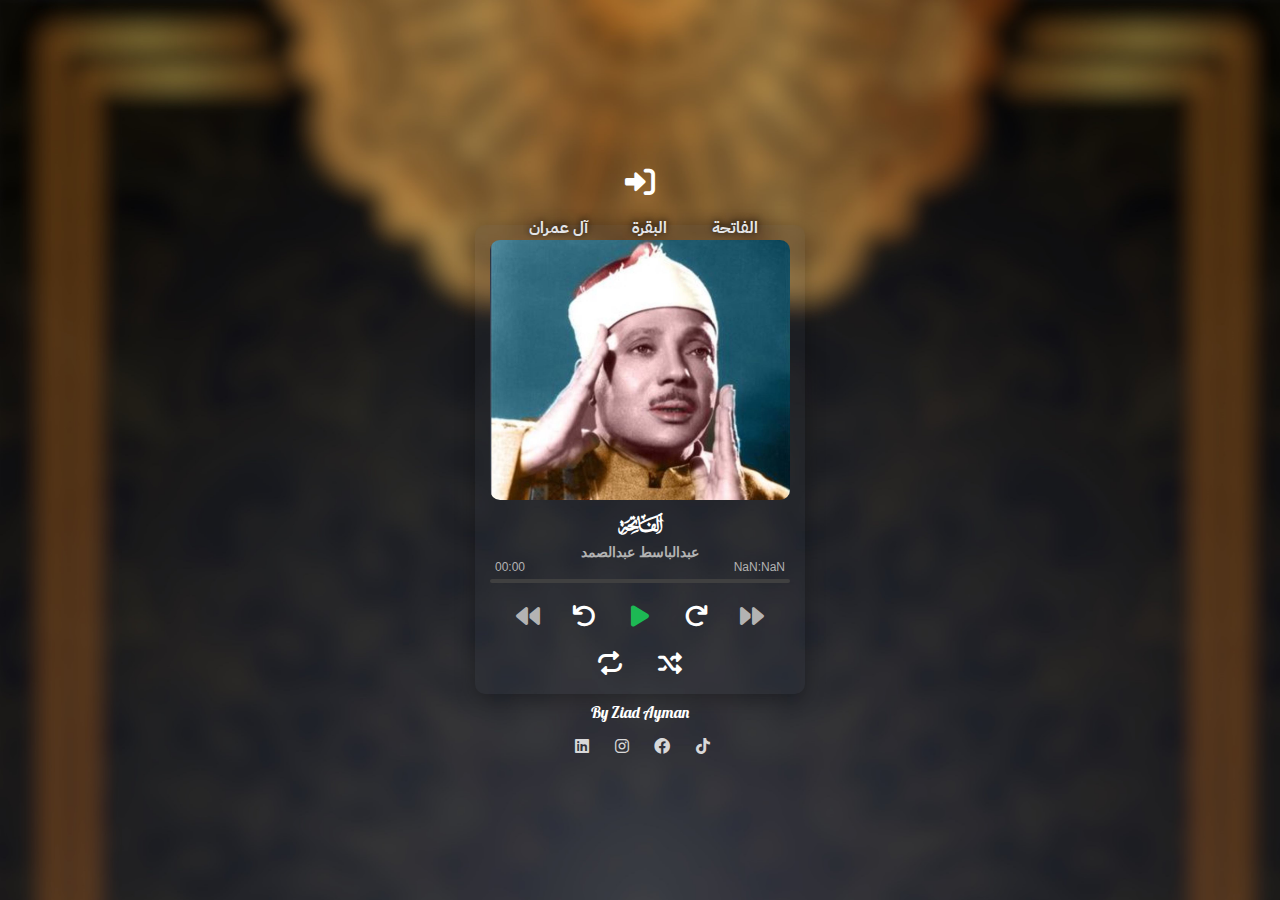
<file: adbahbast/adbahbast.html>
<!DOCTYPE html>
<html lang="en">
<head>
    <meta charset="UTF-8">
    <meta name="viewport" content="width=device-width, initial-scale=1.0">
    <title>القرأن الكريم</title>
    <link rel="stylesheet" href="https://cdnjs.cloudflare.com/ajax/libs/font-awesome/6.0.0-beta3/css/all.min.css">
    <link rel="stylesheet" href="../styles.css">
</head>
<body style="justify-content: center;">
    <div id="back"><a href="../index.html">
        <i class="fa-solid fa-right-to-bracket fa-fade fa-lg" style="color: #ffffff;"></i>
    </a></div>
    <div style="margin-top: -10px;" class="song-slider-container">
    <ul  id="song-buttons" class="song-slider">
            <li data-song-index="0" class="song-item">الفاتحة</li>
            <li data-song-index="1" class="song-item">البقرة</li>
            <li data-song-index="2" class="song-item">آل عمران</li>
            <li data-song-index="3" class="song-item">النساء</li>
            <li data-song-index="4" class="song-item">المائدة</li>
            <li data-song-index="5" class="song-item">الأنعام</li>
            <li data-song-index="6" class="song-item">الأعراف</li>
            <li data-song-index="7" class="song-item">الأنفال</li>
            <li data-song-index="8" class="song-item">التوبة</li>
            <li data-song-index="9" class="song-item">يونس</li>
            <li data-song-index="10" class="song-item">هود</li>
            <li data-song-index="11" class="song-item">يوسف</li>
            <li data-song-index="12" class="song-item">الرعد</li>
            <li data-song-index="13" class="song-item">إبراهيم</li>
            <li data-song-index="14" class="song-item">الحجر</li>
            <li data-song-index="15" class="song-item">النحل</li>
            <li data-song-index="16" class="song-item">الإسراء</li>
            <li data-song-index="17" class="song-item">الكهف</li>
            <li data-song-index="18" class="song-item">مريم</li>
            <li data-song-index="19" class="song-item">طه</li>
            <li data-song-index="20" class="song-item">الأنبياء</li>
            <li data-song-index="21" class="song-item">الحج</li>
            <li data-song-index="22" class="song-item">المؤمنون</li>
            <li data-song-index="23" class="song-item">النور</li>
            <li data-song-index="24" class="song-item">الفرقان</li>
            <li data-song-index="25" class="song-item">الشعراء</li>
            <li data-song-index="26" class="song-item">النمل</li>
            <li data-song-index="27" class="song-item">القصص</li>
            <li data-song-index="28" class="song-item">العنكبوت</li>
            <li data-song-index="29" class="song-item">الروم</li>
            <li data-song-index="30" class="song-item">لقمان</li>
            <li data-song-index="31" class="song-item">السجدة</li>
            <li data-song-index="32" class="song-item">الأحزاب</li>
            <li data-song-index="33" class="song-item">سبأ</li>
            <li data-song-index="34" class="song-item">فاطر</li>
            <li data-song-index="35" class="song-item">يس</li>
            <li data-song-index="36" class="song-item">الصافات</li>
            <li data-song-index="37" class="song-item">ص</li>
            <li data-song-index="38" class="song-item">الزمر</li>
            <li data-song-index="39" class="song-item">غافر</li>
            <li data-song-index="40" class="song-item">فصلت</li>
            <li data-song-index="41" class="song-item">الشورى</li>
            <li data-song-index="42" class="song-item">الزخرف</li>
            <li data-song-index="43" class="song-item">الدخان</li>
            <li data-song-index="44" class="song-item">الجاثية</li>
            <li data-song-index="45" class="song-item">الأحقاف</li>
            <li data-song-index="46" class="song-item">محمد</li>
            <li data-song-index="47" class="song-item">الفتح</li>
            <li data-song-index="48" class="song-item">الحجرات</li>
            <li data-song-index="49" class="song-item">ق</li>
            <li data-song-index="50" class="song-item">الذاريات</li>
            <li data-song-index="51" class="song-item">الطور</li>
            <li data-song-index="52" class="song-item">النجم</li>
            <li data-song-index="53" class="song-item">القمر</li>
            <li data-song-index="54" class="song-item">الرحمن</li>
            <li data-song-index="55" class="song-item">الواقعة</li>
            <li data-song-index="56" class="song-item">الحديد</li>
            <li data-song-index="57" class="song-item">المجادلة</li>
            <li data-song-index="58" class="song-item">الحشر</li>
            <li data-song-index="59" class="song-item">الممتحنة</li>
            <li data-song-index="60" class="song-item">الصف</li>
            <li data-song-index="61" class="song-item">الجمعة</li>
            <li data-song-index="62" class="song-item">المنافقون</li>
            <li data-song-index="63" class="song-item">التغابن</li>
            <li data-song-index="64" class="song-item">الطلاق</li>
            <li data-song-index="65" class="song-item">التحريم</li>
            <li data-song-index="66" class="song-item">الملك</li>
            <li data-song-index="67" class="song-item">القلم</li>
            <li data-song-index="68" class="song-item">الحاقة</li>
            <li data-song-index="69" class="song-item">المعارج</li>
            <li data-song-index="70" class="song-item">نوح</li>
            <li data-song-index="71" class="song-item">الجن</li>
            <li data-song-index="72" class="song-item">المزمل</li>
            <li data-song-index="73" class="song-item">المدثر</li>
            <li data-song-index="74" class="song-item">القيامة</li>
            <li data-song-index="75" class="song-item">الإنسان</li>
            <li data-song-index="76" class="song-item">المرسلات</li>
            <li data-song-index="77" class="song-item">النبأ</li>
            <li data-song-index="78" class="song-item">النازعات</li>
            <li data-song-index="79" class="song-item">عبس</li>
            <li data-song-index="80" class="song-item">التكوير</li>
            <li data-song-index="81" class="song-item">الإنفطار</li>
            <li data-song-index="82" class="song-item">المطففين</li>
            <li data-song-index="83" class="song-item">الإنشقاق</li>
            <li data-song-index="84" class="song-item">البروج</li>
            <li data-song-index="85" class="song-item">الطارق</li>
            <li data-song-index="86" class="song-item">الأعلى</li>
            <li data-song-index="87" class="song-item">الغاشية</li>
            <li data-song-index="88" class="song-item">الفجر</li>
            <li data-song-index="89" class="song-item">البلد</li>
            <li data-song-index="90" class="song-item">الشمس</li>
            <li data-song-index="91" class="song-item">الليل</li>
            <li data-song-index="92" class="song-item">الضحى</li>
            <li data-song-index="93" class="song-item">الشرح</li>
            <li data-song-index="94" class="song-item">التين</li>
            <li data-song-index="95" class="song-item">العلق</li>
            <li data-song-index="96" class="song-item">القدر</li>
            <li data-song-index="97" class="song-item">البينة</li>
            <li data-song-index="98" class="song-item">الزلزلة</li>
            <li data-song-index="99" class="song-item">العاديات</li>
            <li data-song-index="100" class="song-item">القارعة</li>
            <li data-song-index="101" class="song-item">التكاثر</li>
            <li data-song-index="102" class="song-item">العصر</li>
            <li data-song-index="103" class="song-item">الهمزة</li>
            <li data-song-index="104" class="song-item">الفيل</li>
            <li data-song-index="105" class="song-item">قريش</li>
            <li data-song-index="106" class="song-item">الماعون</li>
            <li data-song-index="107" class="song-item">الكوثر</li>
            <li data-song-index="108" class="song-item">الكافرون</li>
            <li data-song-index="109" class="song-item">النصر</li>
            <li data-song-index="110" class="song-item">المسد</li>
            <li data-song-index="111" class="song-item">الإخلاص</li>
            <li data-song-index="112" class="song-item">الفلق</li>
            <li data-song-index="113" class="song-item">الناس</li>
        </ul>
</div>

<div class="song-slider-container">
    
    <div id="song-list"></div>
</div>
        <div class="player-container">
            <img id="album-cover" src="" alt="Album Cover" data-loaded="false">
            <h2 id="title"></h2>
            <h3 id="artist"></h3>
            <audio id="audio"></audio>
            <div id="time">
            <span id="current-time">00:00</span>
            <span id="total-time">00:00</span>
            </div>
            <div class="progress-container">
                <div id="progress" class="progress"></div>
            </div>
            <div class="button-container">
                <button id="prev"><i class="fas fa-backward"></i></button>
                <button id="rewind"><i class="fas fa-undo"></i><span class="icon-text"></span></button> <!-- زر التراجع -->
                <button id="play"><i class="fas fa-play"></i></button>
                <button id="forward"><i class="fas fa-redo"></i></button> <!-- زر التقديم -->
                <button id="next"><i class="fas fa-forward"></i></button>
            </div>
            
            <div id="r">
                <button id="repeat"><i class="fa-solid fa-repeat"></i></button>
            <button id="shuffle"><i class="fas fa-random"></i></button>
            </div>
            </div>
            <div id="by"><p>By Ziad Ayman</p></div>
            <div class="socials">
                <a href="https://www.linkedin.com/in/ziad-ayman-1313682a4/"> <i class="fa-brands fa-linkedin"style="color: #ffffffd0;"></i></a>
                <a href="https://www.instagram.com/ziad_2ymn/"> <i class="fa-brands fa-instagram"style="color: #ffffffd0;"></i></a>
                <a href="https://www.facebook.com/ziad.74.72"> <i class="fa-brands fa-facebook" style="color: #ffffffd0;"></i></a>
                <a href="https://www.tiktok.com/@eng._ziad"> <i class="fa-brands fa-tiktok"style="color: #ffffffd0;"></i></a>
                </div>
    <script src="script.js"></script>
</body>
</html>
</file>
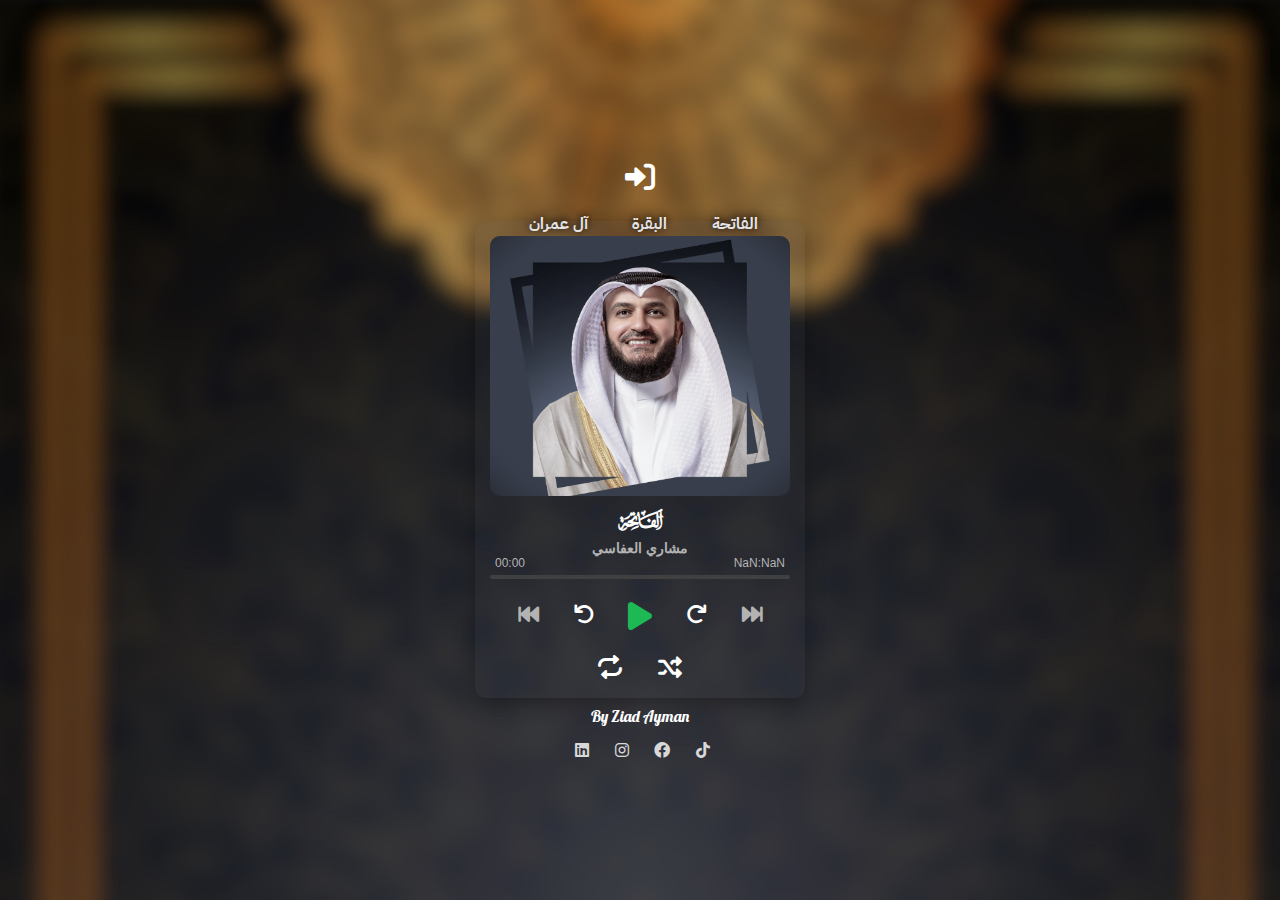
<file: alafasy/alafasy.html>
<!DOCTYPE html>
<html lang="en">
<head>
    <meta charset="UTF-8">
    <meta name="viewport" content="width=device-width, initial-scale=1.0">
    <title>القرأن الكريم</title>
    <link rel="stylesheet" href="https://cdnjs.cloudflare.com/ajax/libs/font-awesome/6.0.0-beta3/css/all.min.css">
    <link rel="stylesheet" href="../styles.css">
</head>
<body style="justify-content: center;">
    <div id="back"><a href="../index.html">
        <i class="fa-solid fa-right-to-bracket fa-fade fa-lg" style="color: #ffffff;"></i>
    </a></div>
    <div style="margin-top: -10px;" class="song-slider-container">
    <ul  id="song-buttons" class="song-slider">
            <li data-song-index="0" class="song-item">الفاتحة</li>
            <li data-song-index="1" class="song-item">البقرة</li>
            <li data-song-index="2" class="song-item">آل عمران</li>
            <li data-song-index="3" class="song-item">النساء</li>
            <li data-song-index="4" class="song-item">المائدة</li>
            <li data-song-index="5" class="song-item">الأنعام</li>
            <li data-song-index="6" class="song-item">الأعراف</li>
            <li data-song-index="7" class="song-item">الأنفال</li>
            <li data-song-index="8" class="song-item">التوبة</li>
            <li data-song-index="9" class="song-item">يونس</li>
            <li data-song-index="10" class="song-item">هود</li>
            <li data-song-index="11" class="song-item">يوسف</li>
            <li data-song-index="12" class="song-item">الرعد</li>
            <li data-song-index="13" class="song-item">إبراهيم</li>
            <li data-song-index="14" class="song-item">الحجر</li>
            <li data-song-index="15" class="song-item">النحل</li>
            <li data-song-index="16" class="song-item">الإسراء</li>
            <li data-song-index="17" class="song-item">الكهف</li>
            <li data-song-index="18" class="song-item">مريم</li>
            <li data-song-index="19" class="song-item">طه</li>
            <li data-song-index="20" class="song-item">الأنبياء</li>
            <li data-song-index="21" class="song-item">الحج</li>
            <li data-song-index="22" class="song-item">المؤمنون</li>
            <li data-song-index="23" class="song-item">النور</li>
            <li data-song-index="24" class="song-item">الفرقان</li>
            <li data-song-index="25" class="song-item">الشعراء</li>
            <li data-song-index="26" class="song-item">النمل</li>
            <li data-song-index="27" class="song-item">القصص</li>
            <li data-song-index="28" class="song-item">العنكبوت</li>
            <li data-song-index="29" class="song-item">الروم</li>
            <li data-song-index="30" class="song-item">لقمان</li>
            <li data-song-index="31" class="song-item">السجدة</li>
            <li data-song-index="32" class="song-item">الأحزاب</li>
            <li data-song-index="33" class="song-item">سبأ</li>
            <li data-song-index="34" class="song-item">فاطر</li>
            <li data-song-index="35" class="song-item">يس</li>
            <li data-song-index="36" class="song-item">الصافات</li>
            <li data-song-index="37" class="song-item">ص</li>
            <li data-song-index="38" class="song-item">الزمر</li>
            <li data-song-index="39" class="song-item">غافر</li>
            <li data-song-index="40" class="song-item">فصلت</li>
            <li data-song-index="41" class="song-item">الشورى</li>
            <li data-song-index="42" class="song-item">الزخرف</li>
            <li data-song-index="43" class="song-item">الدخان</li>
            <li data-song-index="44" class="song-item">الجاثية</li>
            <li data-song-index="45" class="song-item">الأحقاف</li>
            <li data-song-index="46" class="song-item">محمد</li>
            <li data-song-index="47" class="song-item">الفتح</li>
            <li data-song-index="48" class="song-item">الحجرات</li>
            <li data-song-index="49" class="song-item">ق</li>
            <li data-song-index="50" class="song-item">الذاريات</li>
            <li data-song-index="51" class="song-item">الطور</li>
            <li data-song-index="52" class="song-item">النجم</li>
            <li data-song-index="53" class="song-item">القمر</li>
            <li data-song-index="54" class="song-item">الرحمن</li>
            <li data-song-index="55" class="song-item">الواقعة</li>
            <li data-song-index="56" class="song-item">الحديد</li>
            <li data-song-index="57" class="song-item">المجادلة</li>
            <li data-song-index="58" class="song-item">الحشر</li>
            <li data-song-index="59" class="song-item">الممتحنة</li>
            <li data-song-index="60" class="song-item">الصف</li>
            <li data-song-index="61" class="song-item">الجمعة</li>
            <li data-song-index="62" class="song-item">المنافقون</li>
            <li data-song-index="63" class="song-item">التغابن</li>
            <li data-song-index="64" class="song-item">الطلاق</li>
            <li data-song-index="65" class="song-item">التحريم</li>
            <li data-song-index="66" class="song-item">الملك</li>
            <li data-song-index="67" class="song-item">القلم</li>
            <li data-song-index="68" class="song-item">الحاقة</li>
            <li data-song-index="69" class="song-item">المعارج</li>
            <li data-song-index="70" class="song-item">نوح</li>
            <li data-song-index="71" class="song-item">الجن</li>
            <li data-song-index="72" class="song-item">المزمل</li>
            <li data-song-index="73" class="song-item">المدثر</li>
            <li data-song-index="74" class="song-item">القيامة</li>
            <li data-song-index="75" class="song-item">الإنسان</li>
            <li data-song-index="76" class="song-item">المرسلات</li>
            <li data-song-index="77" class="song-item">النبأ</li>
            <li data-song-index="78" class="song-item">النازعات</li>
            <li data-song-index="79" class="song-item">عبس</li>
            <li data-song-index="80" class="song-item">التكوير</li>
            <li data-song-index="81" class="song-item">الإنفطار</li>
            <li data-song-index="82" class="song-item">المطففين</li>
            <li data-song-index="83" class="song-item">الإنشقاق</li>
            <li data-song-index="84" class="song-item">البروج</li>
            <li data-song-index="85" class="song-item">الطارق</li>
            <li data-song-index="86" class="song-item">الأعلى</li>
            <li data-song-index="87" class="song-item">الغاشية</li>
            <li data-song-index="88" class="song-item">الفجر</li>
            <li data-song-index="89" class="song-item">البلد</li>
            <li data-song-index="90" class="song-item">الشمس</li>
            <li data-song-index="91" class="song-item">الليل</li>
            <li data-song-index="92" class="song-item">الضحى</li>
            <li data-song-index="93" class="song-item">الشرح</li>
            <li data-song-index="94" class="song-item">التين</li>
            <li data-song-index="95" class="song-item">العلق</li>
            <li data-song-index="96" class="song-item">القدر</li>
            <li data-song-index="97" class="song-item">البينة</li>
            <li data-song-index="98" class="song-item">الزلزلة</li>
            <li data-song-index="99" class="song-item">العاديات</li>
            <li data-song-index="100" class="song-item">القارعة</li>
            <li data-song-index="101" class="song-item">التكاثر</li>
            <li data-song-index="102" class="song-item">العصر</li>
            <li data-song-index="103" class="song-item">الهمزة</li>
            <li data-song-index="104" class="song-item">الفيل</li>
            <li data-song-index="105" class="song-item">قريش</li>
            <li data-song-index="106" class="song-item">الماعون</li>
            <li data-song-index="107" class="song-item">الكوثر</li>
            <li data-song-index="108" class="song-item">الكافرون</li>
            <li data-song-index="109" class="song-item">النصر</li>
            <li data-song-index="110" class="song-item">المسد</li>
            <li data-song-index="111" class="song-item">الإخلاص</li>
            <li data-song-index="112" class="song-item">الفلق</li>
            <li data-song-index="113" class="song-item">الناس</li>
        </ul>
</div>
<div class="song-slider-container">
    
    <div id="song-list"></div>
</div>
        <div class="player-container">
            <img id="album-cover" src="" alt="Album Cover" data-loaded="false">
            <h2 id="title"></h2>
            <h3 id="artist"></h3>
            <audio id="audio"></audio>
            <div id="time">
            <span id="current-time">00:00</span>
            <span id="total-time">00:00</span>
            </div>
            <div class="progress-container">
                <div id="progress" class="progress"></div>
            </div>
            <div class="button-container">
                <button style="font-size: 1.3em" id="prev"><i class="fa-solid fa-forward-fast fa-flip-horizontal"></i></button>
                <button style="font-size: 1.3em" id="rewind"><i class="fas fa-undo"></i><span class="icon-text"></span></button> <!-- زر التراجع -->
                <button style="font-size: 2em" id="play"><i class="fas fa-play"></i></button>
                <button style="font-size: 1.3em" id="forward"><i class="fas fa-redo"></i></button> <!-- زر التقديم -->
                <button style="font-size: 1.3em" id="next"><i class="fa-solid fa-forward-fast"></i></button>
            </div>
            
            <div id="r">
                <button id="repeat"><i class="fa-solid fa-repeat"></i></button>
            <button id="shuffle"><i class="fas fa-random"></i></button>
            </div>
            </div>
            <div id="by"><p>By Ziad Ayman</p></div>
            <div class="socials">
                <a href="https://www.linkedin.com/in/ziad-ayman-1313682a4/"> <i class="fa-brands fa-linkedin"style="color: #ffffffd0;"></i></a>
                <a href="https://www.instagram.com/ziad_2ymn/"> <i class="fa-brands fa-instagram"style="color: #ffffffd0;"></i></a>
                <a href="https://www.facebook.com/ziad.74.72"> <i class="fa-brands fa-facebook" style="color: #ffffffd0;"></i></a>
                <a href="https://www.tiktok.com/@eng._ziad"> <i class="fa-brands fa-tiktok"style="color: #ffffffd0;"></i></a>
                </div>
    <script src="script.js"></script>
</body>
</html>
</file>
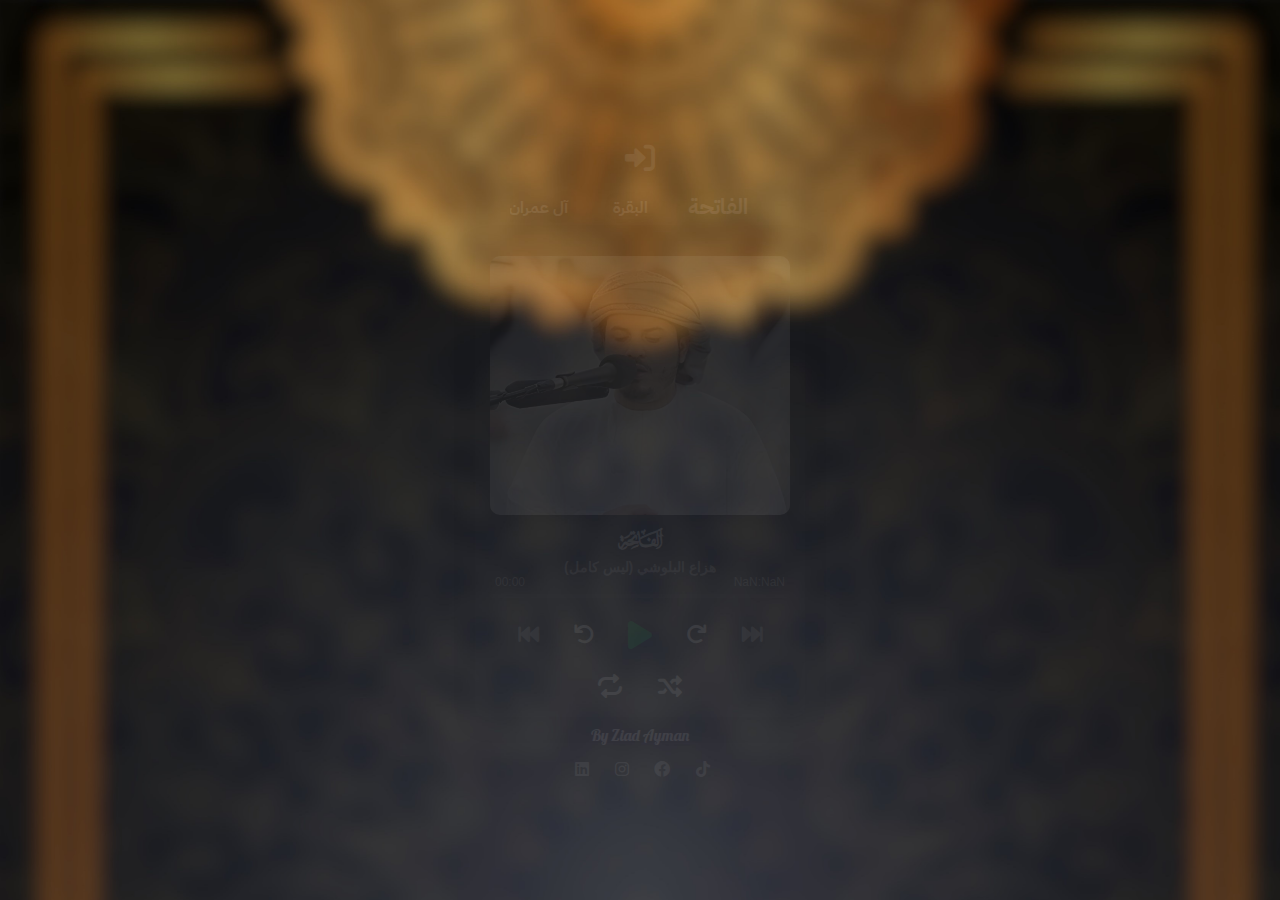
<file: hz/hz.html>
<!DOCTYPE html>
<html lang="en">
<head>
    <meta charset="UTF-8">
    <meta name="viewport" content="width=device-width, initial-scale=1.0">
    <title>القرأن الكريم</title>
    <link rel="stylesheet" href="https://cdnjs.cloudflare.com/ajax/libs/font-awesome/6.0.0-beta3/css/all.min.css">
    <link rel="stylesheet" href="../styles.css">
</head>
<body style="justify-content: center;">
    <div class="loader-wrapper">
        <div class="loader"></div>
    </div>
    <div id="content" style="display: none;">
    <div id="back"><a href="../index.html">
        <i class="fa-solid fa-right-to-bracket fa-fade fa-lg" style="color: #ffffff;"></i>
    </a></div>
    <div style="margin-top: -10px;" class="song-slider-container">
    <ul  id="song-buttons" class="song-slider">
            <li data-song-index="0" class="song-item">الفاتحة</li>
            <li data-song-index="1" class="song-item">البقرة</li>
            <li data-song-index="2" class="song-item">آل عمران</li>
            <li data-song-index="3" class="song-item">النساء</li>
            <li data-song-index="4" class="song-item">المائدة</li>
            <li data-song-index="5" class="song-item">الأنعام</li>
            <li data-song-index="6" class="song-item">الأعراف</li>
            <li data-song-index="7" class="song-item">الأنفال</li>
            <li data-song-index="8" class="song-item">التوبة</li>
            <li data-song-index="9" class="song-item">يونس</li>
            <li data-song-index="10" class="song-item">هود</li>
            <li data-song-index="11" class="song-item">يوسف</li>
            <li data-song-index="12" class="song-item">الرعد</li>
            <li data-song-index="13" class="song-item">إبراهيم</li>
            <li data-song-index="14" class="song-item">الحجر</li>
            <li data-song-index="15" class="song-item">النحل</li>
            <li data-song-index="16" class="song-item">الإسراء</li>
            <li data-song-index="17" class="song-item">الكهف</li>
            <li data-song-index="18" class="song-item">مريم</li>
            <li data-song-index="19" class="song-item">طه</li>
            <li data-song-index="20" class="song-item">الأنبياء</li>
            <li data-song-index="21" class="song-item">الحج</li>
            <li data-song-index="22" class="song-item">المؤمنون</li>
            <li data-song-index="23" class="song-item">النور</li>
            <li data-song-index="24" class="song-item">الفرقان</li>
            <li data-song-index="25" class="song-item">الشعراء</li>
            <li data-song-index="26" class="song-item">النمل</li>
            <li data-song-index="27" class="song-item">القصص</li>
            <li data-song-index="28" class="song-item">العنكبوت</li>
            <li data-song-index="29" class="song-item">الروم</li>
            <li data-song-index="30" class="song-item">لقمان</li>
            <li data-song-index="31" class="song-item">السجدة</li>
            <li data-song-index="32" class="song-item">الأحزاب</li>
            <li data-song-index="33" class="song-item">سبأ</li>
            <li data-song-index="34" class="song-item">فاطر</li>
            <li data-song-index="35" class="song-item">يس</li>
            <li data-song-index="36" class="song-item">الصافات</li>
            <li data-song-index="37" class="song-item">ص</li>
            <li data-song-index="38" class="song-item">الزمر</li>
            <li data-song-index="39" class="song-item">غافر</li>
            <li data-song-index="40" class="song-item">فصلت</li>
            <li data-song-index="41" class="song-item">الشورى</li>
            <li data-song-index="42" class="song-item">الزخرف</li>
            <li data-song-index="43" class="song-item">الدخان</li>
            <li data-song-index="44" class="song-item">الجاثية</li>
            <li data-song-index="45" class="song-item">الأحقاف</li>
            <li data-song-index="46" class="song-item">محمد</li>
            <li data-song-index="47" class="song-item">الفتح</li>
            <li data-song-index="48" class="song-item">الحجرات</li>
            <li data-song-index="49" class="song-item">ق</li>
            <li data-song-index="50" class="song-item">الذاريات</li>
            <li data-song-index="51" class="song-item">الطور</li>
            <li data-song-index="52" class="song-item">النجم</li>
            <li data-song-index="53" class="song-item">القمر</li>
            <li data-song-index="54" class="song-item">الرحمن</li>
            <li data-song-index="55" class="song-item">الواقعة</li>
            <li data-song-index="56" class="song-item">الحديد</li>
            <li data-song-index="57" class="song-item">المجادلة</li>
            <li data-song-index="58" class="song-item">الحشر</li>
            <li data-song-index="59" class="song-item">الممتحنة</li>
            <li data-song-index="60" class="song-item">الصف</li>
            <li data-song-index="61" class="song-item">الجمعة</li>
            <li data-song-index="62" class="song-item">المنافقون</li>
            <li data-song-index="63" class="song-item">التغابن</li>
            <li data-song-index="64" class="song-item">الطلاق</li>
            <li data-song-index="65" class="song-item">التحريم</li>
            <li data-song-index="66" class="song-item">الملك</li>
            <li data-song-index="67" class="song-item">القلم</li>
            <li data-song-index="68" class="song-item">الحاقة</li>
            <li data-song-index="69" class="song-item">المعارج</li>
            <li data-song-index="70" class="song-item">نوح</li>
            <li data-song-index="71" class="song-item">الجن</li>
            <li data-song-index="72" class="song-item">المزمل</li>
            <li data-song-index="73" class="song-item">المدثر</li>
            <li data-song-index="74" class="song-item">القيامة</li>
            <li data-song-index="75" class="song-item">الإنسان</li>
            <li data-song-index="76" class="song-item">المرسلات</li>
            <li data-song-index="77" class="song-item">النبأ</li>
            <li data-song-index="78" class="song-item">النازعات</li>
            <li data-song-index="79" class="song-item">عبس</li>
            <li data-song-index="80" class="song-item">التكوير</li>
            <li data-song-index="81" class="song-item">الإنفطار</li>
            <li data-song-index="82" class="song-item">المطففين</li>
            <li data-song-index="83" class="song-item">الإنشقاق</li>
            <li data-song-index="84" class="song-item">البروج</li>
            <li data-song-index="85" class="song-item">الطارق</li>
            <li data-song-index="86" class="song-item">الأعلى</li>
            <li data-song-index="87" class="song-item">الغاشية</li>
            <li data-song-index="88" class="song-item">الفجر</li>
            <li data-song-index="89" class="song-item">البلد</li>
            <li data-song-index="90" class="song-item">الشمس</li>
            <li data-song-index="91" class="song-item">الليل</li>
            <li data-song-index="92" class="song-item">الضحى</li>
            <li data-song-index="93" class="song-item">الشرح</li>
            <li data-song-index="94" class="song-item">التين</li>
            <li data-song-index="95" class="song-item">العلق</li>
            <li data-song-index="96" class="song-item">القدر</li>
            <li data-song-index="97" class="song-item">البينة</li>
            <li data-song-index="98" class="song-item">الزلزلة</li>
            <li data-song-index="99" class="song-item">العاديات</li>
            <li data-song-index="100" class="song-item">القارعة</li>
            <li data-song-index="101" class="song-item">التكاثر</li>
            <li data-song-index="102" class="song-item">العصر</li>
            <li data-song-index="103" class="song-item">الهمزة</li>
            <li data-song-index="104" class="song-item">الفيل</li>
            <li data-song-index="105" class="song-item">قريش</li>
            <li data-song-index="106" class="song-item">الماعون</li>
            <li data-song-index="107" class="song-item">الكوثر</li>
            <li data-song-index="108" class="song-item">الكافرون</li>
            <li data-song-index="109" class="song-item">النصر</li>
            <li data-song-index="110" class="song-item">المسد</li>
            <li data-song-index="111" class="song-item">الإخلاص</li>
            <li data-song-index="112" class="song-item">الفلق</li>
            <li data-song-index="113" class="song-item">الناس</li>
        </ul>
</div>
<div class="song-slider-container">
    
    <div id="song-list"></div>
</div>
        <div class="player-container">
            <img id="album-cover" src="" alt="Album Cover" data-loaded="false">
            <h2 id="title"></h2>
            <h3 id="artist"></h3>
            <audio id="audio"></audio>
            <div id="time">
            <span id="current-time">00:00</span>
            <span id="total-time">00:00</span>
            </div>
            <div class="progress-container">
                <div id="progress" class="progress"></div>
            </div>
            <div class="button-container">
                <button style="font-size: 1.3em" id="prev"><i class="fa-solid fa-forward-fast fa-flip-horizontal"></i></button>
                <button style="font-size: 1.3em" id="rewind"><i class="fas fa-undo"></i><span class="icon-text"></span></button> <!-- زر التراجع -->
                <button style="font-size: 2em" id="play"><i class="fas fa-play"></i></button>
                <button style="font-size: 1.3em" id="forward"><i class="fas fa-redo"></i></button> <!-- زر التقديم -->
                <button style="font-size: 1.3em" id="next"><i class="fa-solid fa-forward-fast"></i></button>
            </div>
            
            <div id="r">
                <button id="repeat"><i class="fa-solid fa-repeat"></i></button>
            <button id="shuffle"><i class="fas fa-random"></i></button>
            </div>
            </div>
            <div id="by"><p>By Ziad Ayman</p></div>
            <div class="socials">
                <a href="https://www.linkedin.com/in/ziad-ayman-1313682a4/"> <i class="fa-brands fa-linkedin"style="color: #ffffffd0;"></i></a>
                <a href="https://www.instagram.com/ziad_2ymn/"> <i class="fa-brands fa-instagram"style="color: #ffffffd0;"></i></a>
                <a href="https://www.facebook.com/ziad.74.72"> <i class="fa-brands fa-facebook" style="color: #ffffffd0;"></i></a>
                <a href="https://www.tiktok.com/@eng._ziad"> <i class="fa-brands fa-tiktok"style="color: #ffffffd0;"></i></a>
                </div>
            </div>
            <script src="../jquery-3.7.1.min.js"></script>
            <script>
                $(window).on('load', function() {
                    // إخفاء اللودر وإظهار المحتوى
                    $('.loader-wrapper').fadeOut('slow', function() {
                        $('#content').fadeIn('slow');
                    });
                });
            </script>
            </script>
    <script src="script.js"></script>
</body>
</html>
</file>
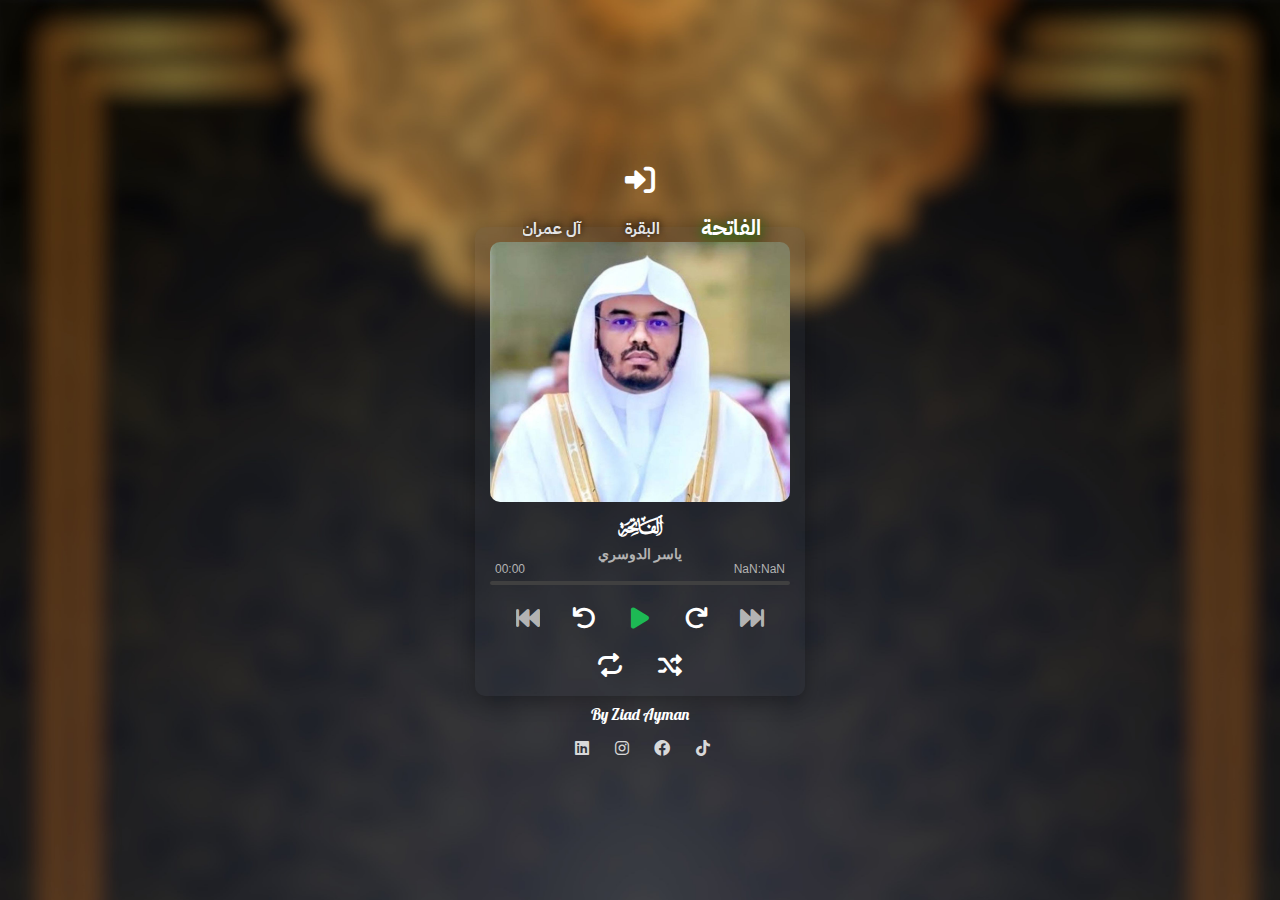
<file: yasser/yasser.html>
<!DOCTYPE html>
<html lang="en">
<head>
    <meta charset="UTF-8">
    <meta name="viewport" content="width=device-width, initial-scale=1.0">
    <title>القرأن الكريم</title>
    <link rel="stylesheet" href="https://cdnjs.cloudflare.com/ajax/libs/font-awesome/6.0.0-beta3/css/all.min.css">
    <link rel="stylesheet" href="../styles.css">
</head>
<body style="justify-content: center;">
    <div id="back"><a href="../index.html">
        <i class="fa-solid fa-right-to-bracket fa-fade fa-lg" style="color: #ffffff;"></i>
    </a></div>
    <div style="margin-top: -10px;" class="song-slider-container">
    <ul  id="song-buttons" class="song-slider">
            <li data-song-index="0" class="song-item">الفاتحة</li>
            <li data-song-index="1" class="song-item">البقرة</li>
            <li data-song-index="2" class="song-item">آل عمران</li>
            <li data-song-index="3" class="song-item">النساء</li>
            <li data-song-index="4" class="song-item">المائدة</li>
            <li data-song-index="5" class="song-item">الأنعام</li>
            <li data-song-index="6" class="song-item">الأعراف</li>
            <li data-song-index="7" class="song-item">الأنفال</li>
            <li data-song-index="8" class="song-item">التوبة</li>
            <li data-song-index="9" class="song-item">يونس</li>
            <li data-song-index="10" class="song-item">هود</li>
            <li data-song-index="11" class="song-item">يوسف</li>
            <li data-song-index="12" class="song-item">الرعد</li>
            <li data-song-index="13" class="song-item">إبراهيم</li>
            <li data-song-index="14" class="song-item">الحجر</li>
            <li data-song-index="15" class="song-item">النحل</li>
            <li data-song-index="16" class="song-item">الإسراء</li>
            <li data-song-index="17" class="song-item">الكهف</li>
            <li data-song-index="18" class="song-item">مريم</li>
            <li data-song-index="19" class="song-item">طه</li>
            <li data-song-index="20" class="song-item">الأنبياء</li>
            <li data-song-index="21" class="song-item">الحج</li>
            <li data-song-index="22" class="song-item">المؤمنون</li>
            <li data-song-index="23" class="song-item">النور</li>
            <li data-song-index="24" class="song-item">الفرقان</li>
            <li data-song-index="25" class="song-item">الشعراء</li>
            <li data-song-index="26" class="song-item">النمل</li>
            <li data-song-index="27" class="song-item">القصص</li>
            <li data-song-index="28" class="song-item">العنكبوت</li>
            <li data-song-index="29" class="song-item">الروم</li>
            <li data-song-index="30" class="song-item">لقمان</li>
            <li data-song-index="31" class="song-item">السجدة</li>
            <li data-song-index="32" class="song-item">الأحزاب</li>
            <li data-song-index="33" class="song-item">سبأ</li>
            <li data-song-index="34" class="song-item">فاطر</li>
            <li data-song-index="35" class="song-item">يس</li>
            <li data-song-index="36" class="song-item">الصافات</li>
            <li data-song-index="37" class="song-item">ص</li>
            <li data-song-index="38" class="song-item">الزمر</li>
            <li data-song-index="39" class="song-item">غافر</li>
            <li data-song-index="40" class="song-item">فصلت</li>
            <li data-song-index="41" class="song-item">الشورى</li>
            <li data-song-index="42" class="song-item">الزخرف</li>
            <li data-song-index="43" class="song-item">الدخان</li>
            <li data-song-index="44" class="song-item">الجاثية</li>
            <li data-song-index="45" class="song-item">الأحقاف</li>
            <li data-song-index="46" class="song-item">محمد</li>
            <li data-song-index="47" class="song-item">الفتح</li>
            <li data-song-index="48" class="song-item">الحجرات</li>
            <li data-song-index="49" class="song-item">ق</li>
            <li data-song-index="50" class="song-item">الذاريات</li>
            <li data-song-index="51" class="song-item">الطور</li>
            <li data-song-index="52" class="song-item">النجم</li>
            <li data-song-index="53" class="song-item">القمر</li>
            <li data-song-index="54" class="song-item">الرحمن</li>
            <li data-song-index="55" class="song-item">الواقعة</li>
            <li data-song-index="56" class="song-item">الحديد</li>
            <li data-song-index="57" class="song-item">المجادلة</li>
            <li data-song-index="58" class="song-item">الحشر</li>
            <li data-song-index="59" class="song-item">الممتحنة</li>
            <li data-song-index="60" class="song-item">الصف</li>
            <li data-song-index="61" class="song-item">الجمعة</li>
            <li data-song-index="62" class="song-item">المنافقون</li>
            <li data-song-index="63" class="song-item">التغابن</li>
            <li data-song-index="64" class="song-item">الطلاق</li>
            <li data-song-index="65" class="song-item">التحريم</li>
            <li data-song-index="66" class="song-item">الملك</li>
            <li data-song-index="67" class="song-item">القلم</li>
            <li data-song-index="68" class="song-item">الحاقة</li>
            <li data-song-index="69" class="song-item">المعارج</li>
            <li data-song-index="70" class="song-item">نوح</li>
            <li data-song-index="71" class="song-item">الجن</li>
            <li data-song-index="72" class="song-item">المزمل</li>
            <li data-song-index="73" class="song-item">المدثر</li>
            <li data-song-index="74" class="song-item">القيامة</li>
            <li data-song-index="75" class="song-item">الإنسان</li>
            <li data-song-index="76" class="song-item">المرسلات</li>
            <li data-song-index="77" class="song-item">النبأ</li>
            <li data-song-index="78" class="song-item">النازعات</li>
            <li data-song-index="79" class="song-item">عبس</li>
            <li data-song-index="80" class="song-item">التكوير</li>
            <li data-song-index="81" class="song-item">الإنفطار</li>
            <li data-song-index="82" class="song-item">المطففين</li>
            <li data-song-index="83" class="song-item">الإنشقاق</li>
            <li data-song-index="84" class="song-item">البروج</li>
            <li data-song-index="85" class="song-item">الطارق</li>
            <li data-song-index="86" class="song-item">الأعلى</li>
            <li data-song-index="87" class="song-item">الغاشية</li>
            <li data-song-index="88" class="song-item">الفجر</li>
            <li data-song-index="89" class="song-item">البلد</li>
            <li data-song-index="90" class="song-item">الشمس</li>
            <li data-song-index="91" class="song-item">الليل</li>
            <li data-song-index="92" class="song-item">الضحى</li>
            <li data-song-index="93" class="song-item">الشرح</li>
            <li data-song-index="94" class="song-item">التين</li>
            <li data-song-index="95" class="song-item">العلق</li>
            <li data-song-index="96" class="song-item">القدر</li>
            <li data-song-index="97" class="song-item">البينة</li>
            <li data-song-index="98" class="song-item">الزلزلة</li>
            <li data-song-index="99" class="song-item">العاديات</li>
            <li data-song-index="100" class="song-item">القارعة</li>
            <li data-song-index="101" class="song-item">التكاثر</li>
            <li data-song-index="102" class="song-item">العصر</li>
            <li data-song-index="103" class="song-item">الهمزة</li>
            <li data-song-index="104" class="song-item">الفيل</li>
            <li data-song-index="105" class="song-item">قريش</li>
            <li data-song-index="106" class="song-item">الماعون</li>
            <li data-song-index="107" class="song-item">الكوثر</li>
            <li data-song-index="108" class="song-item">الكافرون</li>
            <li data-song-index="109" class="song-item">النصر</li>
            <li data-song-index="110" class="song-item">المسد</li>
            <li data-song-index="111" class="song-item">الإخلاص</li>
            <li data-song-index="112" class="song-item">الفلق</li>
            <li data-song-index="113" class="song-item">الناس</li>
        </ul>
</div>
<div class="song-slider-container">
    
    <div id="song-list"></div>
</div>
        <div class="player-container">
            <img id="album-cover" src="" alt="Album Cover" data-loaded="false">
            <h2 id="title"></h2>
            <h3 id="artist"></h3>
            <audio id="audio"></audio>
            <div id="time">
            <span id="current-time">00:00</span>
            <span id="total-time">00:00</span>
            </div>
            <div class="progress-container">
                <div id="progress" class="progress"></div>
            
            </div>
            <div class="button-container">
                <button id="prev"><i class="fa-solid fa-forward-fast fa-flip-horizontal"></i></button>
                <button id="rewind"><i class="fas fa-undo"></i><span class="icon-text"></span></button> <!-- زر التراجع -->
                <button id="play"><i class="fas fa-play"></i></button>
                <button id="forward"><i class="fas fa-redo"></i></button> <!-- زر التقديم -->
                <button id="next"><i class="fa-solid fa-forward-fast"></i></button>
            </div>
            
            <div id="r">
                <button id="repeat"><i class="fa-solid fa-repeat"></i></button>
            <button id="shuffle"><i class="fas fa-random"></i></button>
            </div>
            </div>
            <div id="by"><p>By Ziad Ayman</p></div>
            <div class="socials">
                <a href="https://www.linkedin.com/in/ziad-ayman-1313682a4/"> <i class="fa-brands fa-linkedin"style="color: #ffffffd0;"></i></a>
                <a href="https://www.instagram.com/ziad_2ymn/"> <i class="fa-brands fa-instagram"style="color: #ffffffd0;"></i></a>
                <a href="https://www.facebook.com/ziad.74.72"> <i class="fa-brands fa-facebook" style="color: #ffffffd0;"></i></a>
                <a href="https://www.tiktok.com/@eng._ziad"> <i class="fa-brands fa-tiktok"style="color: #ffffffd0;"></i></a>
                </div>
    <script src="script.js"></script>
</body>
</html>
</file>
<file: styles.css>
@import url('https://fonts.googleapis.com/css2?family=Lobster&display=swap');
@import url('https://fonts.googleapis.com/css2?family=IBM+Plex+Sans+Arabic:wght@100;200;300;400;500;600;700&display=swap');
@import url('https://fonts.googleapis.com/css2?family=Lateef:wght@200;300;400;500;600;700;800&display=swap');

@font-face {
    font-family: 'CustomFont';
    src: url('fonts/arbfonts_Qurraan_sora.otf') format('woff2'),
        url('fonts/arbfonts_Qurraan_sora.otf') format('woff');
    font-weight: normal;
    font-style: normal;
}

body {
    font-family: Arial, sans-serif;
    background: url('bac.jpg');
    background-size: cover;
    color: #fff;
    display: flex;
    flex-direction: column;
    align-items: center;
    height: 100vh;

}

.player-container,
.player-container1 {
    background-color: rgb(56 62 76 / 14%);
    padding: 15px;
    border-radius: 10px;
    box-shadow: 0 5px 20px rgba(0, 0, 0, 0.3);
    text-align: center;
    margin-bottom: -8px;
    max-width: 300px;

}

.player-container {
    margin-top: -20px;
}

#album-cover {
    width: 100%;
    height: auto;
    border-radius: 10px;
    margin-bottom: 0;
}

#title {
    font-family: 'CustomFont', sans-serif;
    font-size: 30px;
    font-weight: bold;
    color: #fff;
    margin: 0;
}

#time {
    display: flex;
    justify-content: space-between;
    margin-bottom: 5px;
}

#artist {
    font-size: 14px;
    color: #b3b3b3;
    margin: 0;
}

.button-container {
    display: flex;
    justify-content: space-between;
    align-items: center;
    width: 100%;
    padding: 10px;
    box-sizing: border-box;
    overflow: hidden;
}

.progress-container {
    background: #404040;
    border-radius: 5px;
    cursor: pointer;
    height:4px;
    width: 100%;
    margin-bottom: 10px;
    position: relative;
    display: flex;
    align-items: center;
}

#r {
    margin-top: 10px;
}

.progress {
    background: #1db954;
    border-radius: 5px;
    height: 100%;
    width: 0;
}

#current-time,
#total-time {
    font-size: 12px;
    color: #b3b3b3;
    margin: 0 5px;
}

#controls {
    display: flex;
    justify-content: center;
    align-items: center;
}

button {
    background: none;
    border: none;
    color: #fff;
    cursor: pointer;
    font-size: 24px;
    margin: 0 10px;
    transition: transform 0.2s;
}

button:hover {
    transform: scale(1.1);
}

#play {
    color: #1db954;
}

#prev, #next {
    color: #b3b3b3;
}

#repeat.active, #shuffle.active {
    color: #1db954;
}

.song-slider-container {
    direction: rtl;
    overflow: hidden;
    white-space: nowrap;
    -webkit-overflow-scrolling: touch;
    padding: 10px;
    padding-bottom: 35px;
    margin-left: 35px;
    margin-bottom: -35px;
    margin-top: -15px;
    scrollbar-width: none;
    width: 100%;
    box-sizing: border-box;
}

.song-slider-container::-webkit-scrollbar {
    display: none;
}

.song-slider {
    list-style: none;
    padding: 0;
    margin: 0;
}

.song-item {
    font-family: "IBM Plex Sans Arabic", sans-serif;
    font-weight: 700;
    font-style: normal;
    display: inline-block;
    padding: 10px 15px;
    cursor: pointer;
    margin-right: 10px;
    white-space: nowrap;
    color: #ffffff;
    background-color: transparent;
    border: none;
    text-shadow: 0 -1px 7px #000000;
}

.song-item:hover {
    transform: scale(1.2);
    background-color: transparent;
}

.song-slider-container {
    max-width: calc(9 * (10px + 20px));
    box-sizing: border-box;
}

html, body {
    overflow: hidden;
    height: 100%;
    margin: 0;
    padding: 0;
}

#by {
    font-family: "Lobster", sans-serif;
    font-weight: 400;
    font-style: normal;
}

.socials a {
    font-size: 1em;
    padding: 8px;
    margin-left: 5px;
    transition: 0.5s ease;
}

.socials a:hover {
    font-size: 1.1em;
}

#p1 {
    font-family: "Lateef", serif;
    font-weight: 200;
    font-style: normal;
    font-size: 30px;
    font-weight: bold;
    color: #fff;
    margin: 0;
}

#back {
    font-size: 1.5em;
    margin: 10px;
    margin-top: 1em;
}

a {
    -webkit-tap-highlight-color: transparent;
}

.player-container1 {
    background-color: rgb(56 62 76 / 14%);
    padding: 15px;
    border-radius: 10px;
    box-shadow: 0 5px 20px rgba(0, 0, 0, 0.3);
    text-align: center;
    margin: 20px;
    max-width: 300px;
}

.song-slider-container {
    overflow-x: auto;
    white-space: nowrap;
}

.song-item {
    display: inline-block;
    margin-right: 10px;
}

.song-item.active {
    color: rgb(255, 255, 255);
    font-weight: bold;
    z-index: 2;
    font-size: 18.5px;
    transform: scale(1.15);
    text-shadow: 0 3px 10px green;
}

.song-list {
    overflow-x: auto;
    scroll-behavior: smooth;
    -webkit-overflow-scrolling: touch;
}

.button-container button {
    flex: 1;
    margin: 0 5px;
    max-width: 50px;
    max-height: 50px;
    display: flex;
    justify-content: center;
    border: none;
    border-radius: 5px;
    transition: transform 0.2s ease;
}

.button-container button:active {
    transform: scale(1.15);
}

.button-container button:focus {
    outline: none;
}

button {
    -webkit-tap-highlight-color: transparent;
}

@media (max-width: 600px) {
    .button-container {
        padding: 5px;
    }

    .button-container button {
        max-width: 40px;
        max-height: 40px;
    }
}

.loader-wrapper {
    position: fixed;
    top: 0;
    left: 0;
    width: 100vw;
    height: 100vh;
    display: flex;
    justify-content: center;
    align-items: center;
    background-color: #f0f0f000;
    z-index: 9999; 
}

.loader {
    width: 7em;
    height: 5em;
    position: relative;
    animation: beat 1s infinite;
}

.loader::before,
.loader::after {
    content: "";
    position: absolute;
    top: 0;
    width: 50px;
    height: 80px;
    border-radius: 5em 5em 0 0;
    animation: coldblue 1s infinite;
}

.loader::before {
    left: 50px;
    transform: rotate(-45deg);
    transform-origin: 0 100%;
}

.loader::after {
    left: 0;
    transform: rotate(45deg);
    transform-origin: 100% 100%;
}

@keyframes beat {
    0% {
        transform: scale(1);
    }

    50% {
        transform: scale(1.2);
    }

    100% {
        transform: scale(1);
    }
}

@keyframes coldblue {
    0%, 100% {
        background-color: rgb(255, 255, 255);
    }

    50% {
        background-color: rgb(198, 23, 23);
    }
}

#content {
    text-align: center;
}
</file>
